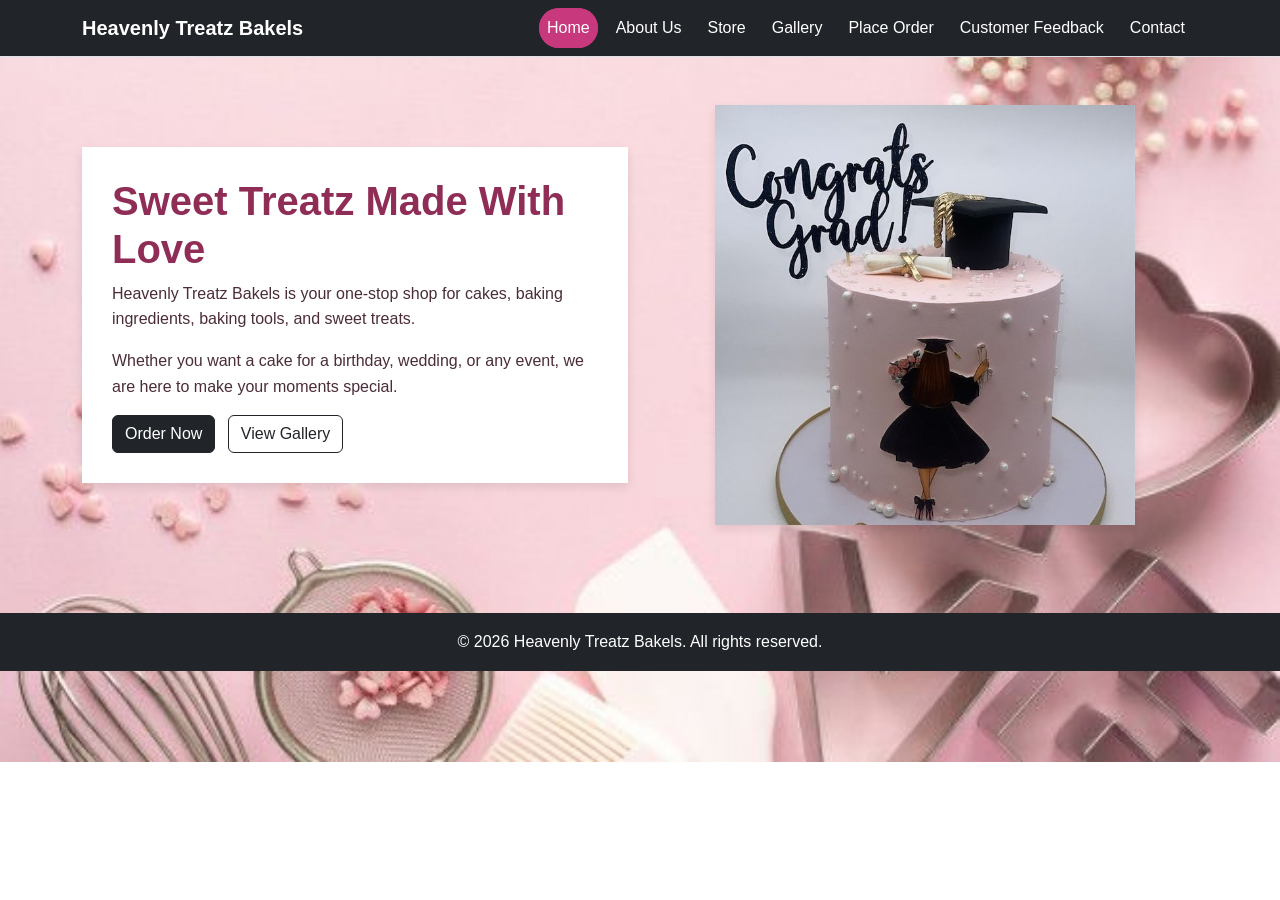
<file: index.html>
<!DOCTYPE html>
<html lang="en">
<head>
    <meta charset="UTF-8">
    <meta name="viewport" content="width=device-width, initial-scale=1.0">
    <title>Heavenly Treatz Bakels</title>

    <link href="https://cdn.jsdelivr.net/npm/bootstrap@5.3.0/dist/css/bootstrap.min.css" rel="stylesheet">

    <link rel="stylesheet" href="styles.css">
</head>

<body>

<header class="bg-light border-bottom">

<nav class="navbar navbar-expand-lg navbar-dark bg-dark">
    <div class="container">

        <a class="navbar-brand fw-bold" href="index.html">Heavenly Treatz Bakels</a>

        <button class="navbar-toggler" type="button" data-bs-toggle="collapse" data-bs-target="#navbarNav">
            <span class="navbar-toggler-icon"></span>
        </button>

        <div class="collapse navbar-collapse" id="navbarNav">

            <ul class="navbar-nav ms-auto">

                <li class="nav-item">
                    <a class="nav-link active" href="index.html">Home</a>
                </li>

                <li class="nav-item">
                    <a class="nav-link" href="about us.html">About Us</a>
                </li>

                <li class="nav-item">
                    <a class="nav-link" href="store.html">Store</a>
                </li>

                <li class="nav-item">
                    <a class="nav-link" href="gallery.html">Gallery</a>
                </li>

                <li class="nav-item">
                    <a class="nav-link" href="place order.html">Place Order</a>
                </li>

                <li class="nav-item">
                    <a class="nav-link" href="customer-feedback.html">Customer Feedback</a>
                </li>

                <li class="nav-item">
                    <a class="nav-link" href="contact us.html">Contact</a>
                </li>

            </ul>

        </div>
    </div>
</nav>

</header>

<main class="container py-5">

    <div class="row align-items-center g-4">

        <div class="col-lg-6">
            <div class="home-hero-text">
                <h1 class="display-6 fw-bold">Sweet Treatz Made With Love</h1>

                <p>
                    Heavenly Treatz Bakels is your one-stop shop for cakes, baking ingredients,
                    baking tools, and sweet treats.
                </p>

                <p>
                    Whether you want a cake for a birthday, wedding, or any event,
                    we are here to make your moments special.
                </p>

                <a href="place order.html" class="btn btn-dark me-2">Order Now</a>
                <a href="gallery.html" class="btn btn-outline-dark">View Gallery</a>
            </div>
        </div>

        <div class="col-lg-6 text-center">
           <img src="gradu-cake.jpg
           " alt="Featured Cake" class="img-fluid hero-cake-image">
        </div>

    </div>

</main>

<footer class="bg-dark text-white text-center py-3">
    <p class="mb-0">&copy; 2026 Heavenly Treatz Bakels. All rights reserved.</p>
</footer>

<script src="https://cdn.jsdelivr.net/npm/bootstrap@5.3.0/dist/js/bootstrap.min.js"></script>

</body>
</html>
</file>
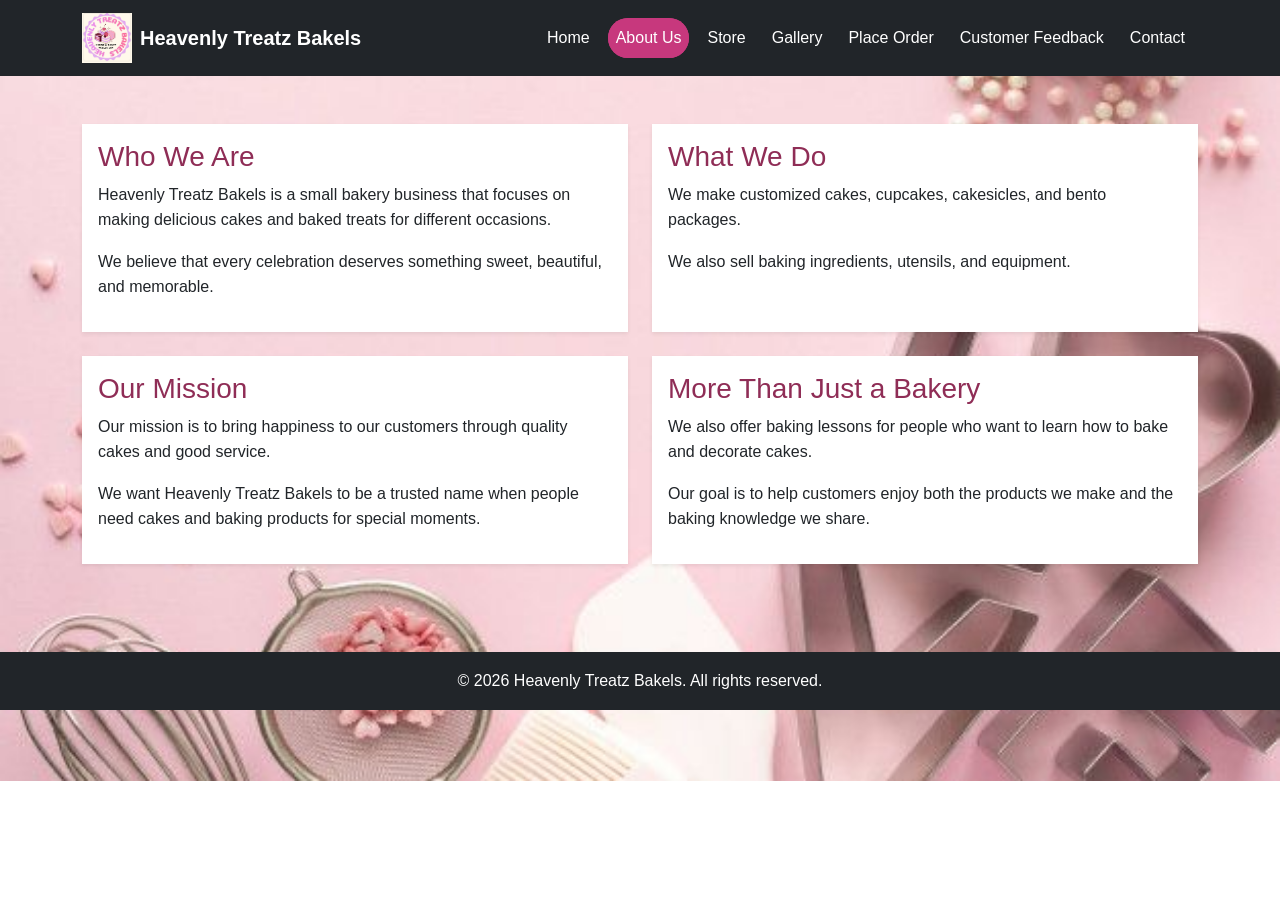
<file: about us.html>
<!DOCTYPE html>
<html lang="en">
<head>
<meta charset="UTF-8">
<meta name="viewport" content="width=device-width, initial-scale=1.0">
<title>About Us - Heavenly Treatz Bakels</title>

<link href="https://cdn.jsdelivr.net/npm/bootstrap@5.3.0/dist/css/bootstrap.min.css" rel="stylesheet">
<link rel="stylesheet" href="styles.css">
</head>

<body>

</header>

<nav class="navbar navbar-expand-lg navbar-dark bg-dark">

     <div class="container">

<a class="navbar-brand d-flex align-items-center" href="index.html">
      <img src="Heavenly Treatz Bakels Logo.jpg" alt="Logo" class="logo me-2">
        <span class="navbar-text text-white">Heavenly Treatz Bakels</span>
</a>


            <button class="navbar-toggler" type="button" data-bs-toggle="collapse" data-bs-target="#navbarNav">
                <span class="navbar-toggler-icon"></span>
            </button>

            <div class="collapse navbar-collapse" id="navbarNav">
                <ul class="navbar-nav ms-auto">
                    <li class="nav-item"><a class="nav-link" href="index.html">Home</a></li>
                    <li class="nav-item"><a class="nav-link active" href="about us.html">About Us</a></li>
                    <li class="nav-item"><a class="nav-link" href="store.html">Store</a></li>
                    <li class="nav-item"><a class="nav-link" href="gallery.html">Gallery</a></li>
                    <li class="nav-item"><a class="nav-link" href="place order.html">Place Order</a></li>
                    <li class="nav-item"><a class="nav-link" href="customer-feedback.html">Customer Feedback</a></li>
                    <li class="nav-item"><a class="nav-link" href="contact us.html">Contact</a></li>
                </ul>
            </div>
        </div>
    </nav>
</header>

<main class="container py-5">

    <div class="row g-4">

        <div class="col-md-6">
            <div class="card h-100 shadow-sm border-0">
                <div class="card-body">
                    <h3>Who We Are</h3>
                    <p>Heavenly Treatz Bakels is a small bakery business that focuses on making delicious cakes and baked treats for different occasions.</p>
                    <p>We believe that every celebration deserves something sweet, beautiful, and memorable.</p>
                </div>
            </div>
        </div>

        <div class="col-md-6">
            <div class="card h-100 shadow-sm border-0">
                <div class="card-body">
                    <h3>What We Do</h3>
                    <p>We make customized cakes, cupcakes, cakesicles, and bento packages.</p>
                    <p>We also sell baking ingredients, utensils, and equipment.</p>
                </div>
            </div>
        </div>

        <div class="col-md-6">
            <div class="card h-100 shadow-sm border-0">
                <div class="card-body">
                    <h3>Our Mission</h3>
                    <p>Our mission is to bring happiness to our customers through quality cakes and good service.</p>
                    <p>We want Heavenly Treatz Bakels to be a trusted name when people need cakes and baking products for special moments.</p>
                </div>
            </div>
        </div>

        <div class="col-md-6">
            <div class="card h-100 shadow-sm border-0">
                <div class="card-body">
                    <h3>More Than Just a Bakery</h3>
                    <p>We also offer baking lessons for people who want to learn how to bake and decorate cakes.</p>
                    <p>Our goal is to help customers enjoy both the products we make and the baking knowledge we share.</p>
                </div>
            </div>
        </div>

    </div>

</main>

<footer class="bg-dark text-white text-center py-3">
    <p class="mb-0">&copy; 2026 Heavenly Treatz Bakels. All rights reserved.</p>
</footer>

<script src="https://cdn.jsdelivr.net/npm/@popperjs/core@2.11.6/dist/umd/popper.min.js"></script>
<script src="https://cdn.jsdelivr.net/npm/bootstrap@5.3.0/dist/js/bootstrap.min.js"></script>

</body>
</html>
</file>
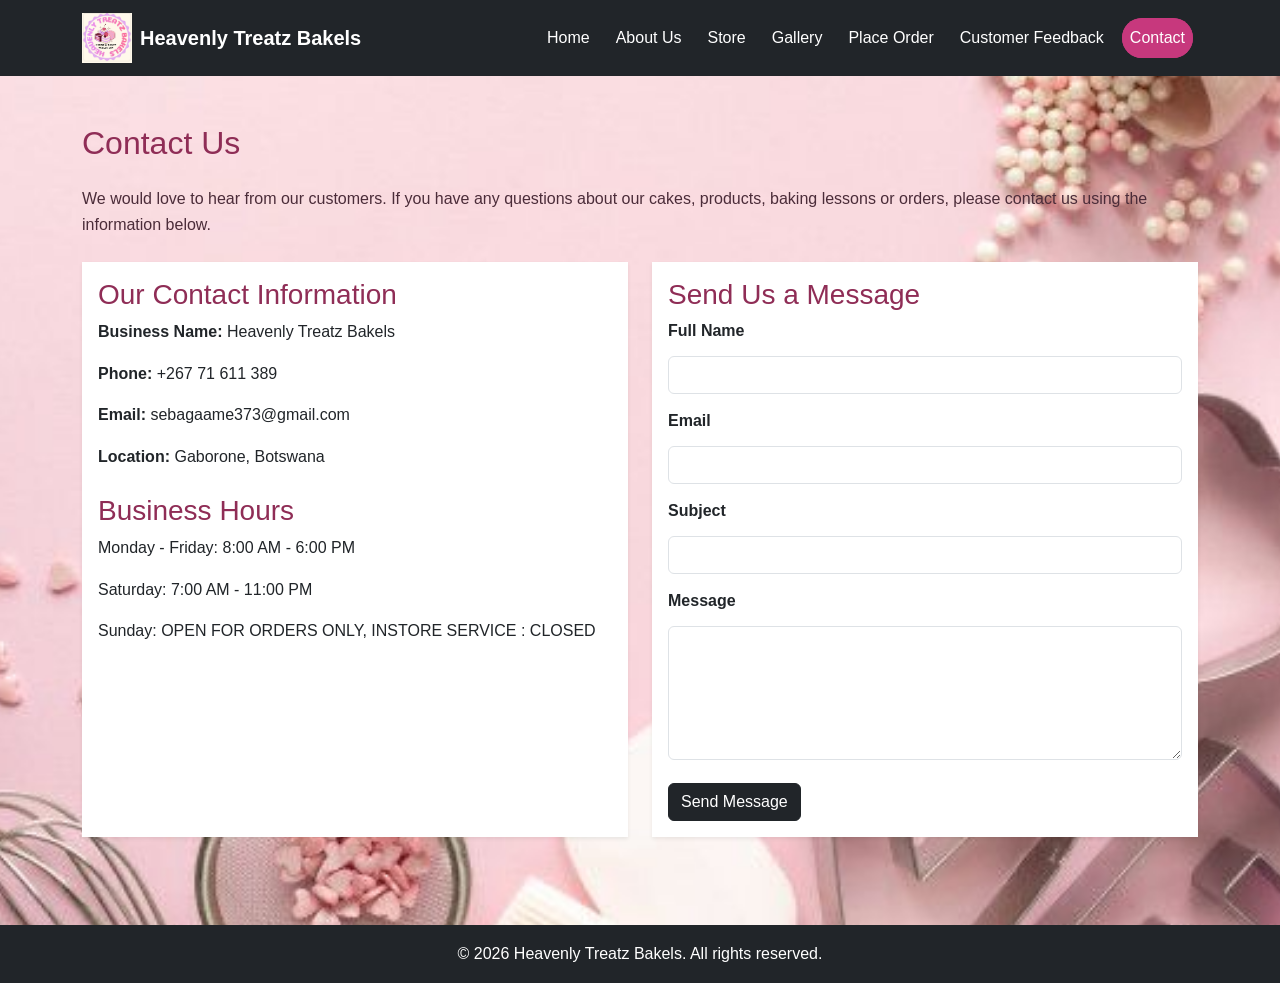
<file: contact us.html>
<!DOCTYPE html>
<html lang="en">
<head>
<meta charset="UTF-8">
<meta name="viewport" content="width=device-width, initial-scale=1.0">
<title>Contact Us | Heavenly Treatz Bakels</title>

<link href="https://cdn.jsdelivr.net/npm/bootstrap@5.3.0/dist/css/bootstrap.min.css" rel="stylesheet">
<link rel="stylesheet" href="styles.css">
</head>

<body>

</header>

<nav class="navbar navbar-expand-lg navbar-dark bg-dark">

     <div class="container">

<a class="navbar-brand d-flex align-items-center" href="index.html">
      <img src="Heavenly Treatz Bakels Logo.jpg" alt="Logo" class="logo me-2">
        <span class="navbar-text text-white">Heavenly Treatz Bakels</span>
</a>


            <button class="navbar-toggler" type="button" data-bs-toggle="collapse" data-bs-target="#navbarNav">
                <span class="navbar-toggler-icon"></span>
            </button>

            <div class="collapse navbar-collapse" id="navbarNav">
                <ul class="navbar-nav ms-auto">
                    <li class="nav-item"><a class="nav-link" href="index.html">Home</a></li>
                    <li class="nav-item"><a class="nav-link" href="about us.html">About Us</a></li>
                    <li class="nav-item"><a class="nav-link" href="store.html">Store</a></li>
                    <li class="nav-item"><a class="nav-link" href="gallery.html">Gallery</a></li>
                    <li class="nav-item"><a class="nav-link" href="place order.html">Place Order</a></li>
                    <li class="nav-item"><a class="nav-link" href="customer-feedback.html">Customer Feedback</a></li>
                    <li class="nav-item"><a class="nav-link active" href="contact us.html">Contact</a></li>
                </ul>
            </div>
        </div>
    </nav>
</header>

<main class="container py-5">

    <h2 class="mb-4">Contact Us</h2>
    <p class="mb-4">
        We would love to hear from our customers. If you have any questions about our cakes,
        products, baking lessons or orders, please contact us using the information below.
    </p>

    <div class="row g-4">

        <div class="col-md-6">
            <div class="card h-100 shadow-sm border-0">
                <div class="card-body">
                    <h3>Our Contact Information</h3>
                    <p><strong>Business Name:</strong> Heavenly Treatz Bakels</p>
                    <p><strong>Phone:</strong> +267 71 611 389</p>
                    <p><strong>Email:</strong> sebagaame373@gmail.com</p>
                    <p><strong>Location:</strong> Gaborone, Botswana</p>

                    <h3 class="mt-4">Business Hours</h3>
                    <p>Monday - Friday: 8:00 AM - 6:00 PM</p>
                    <p>Saturday: 7:00 AM - 11:00 PM</p>
                    <p>Sunday: OPEN FOR ORDERS ONLY, INSTORE SERVICE : CLOSED</p>
                </div>
            </div>
        </div>

        <div class="col-md-6">
            <div class="card h-100 shadow-sm border-0">
                <div class="card-body">
                    <h3>Send Us a Message</h3>

                    <form>
                        <label class="form-label">Full Name</label>
                        <input type="text" class="form-control" required>

                        <label class="form-label">Email</label>
                        <input type="email" class="form-control" required>

                        <label class="form-label">Subject</label>
                        <input type="text" class="form-control">

                        <label class="form-label">Message</label>
                        <textarea rows="5" class="form-control"></textarea>

                        <button type="submit" class="btn btn-dark mt-2">Send Message</button>
                    </form>
                </div>
            </div>
        </div>

    </div>

</main>

<footer class="bg-dark text-white text-center py-3">
    <p class="mb-0">&copy; 2026 Heavenly Treatz Bakels. All rights reserved.</p>
</footer>

<script src="https://cdn.jsdelivr.net/npm/@popperjs/core@2.11.6/dist/umd/popper.min.js"></script>
<script src="https://cdn.jsdelivr.net/npm/bootstrap@5.3.0/dist/js/bootstrap.min.js"></script>

</body>
</html>
</file>
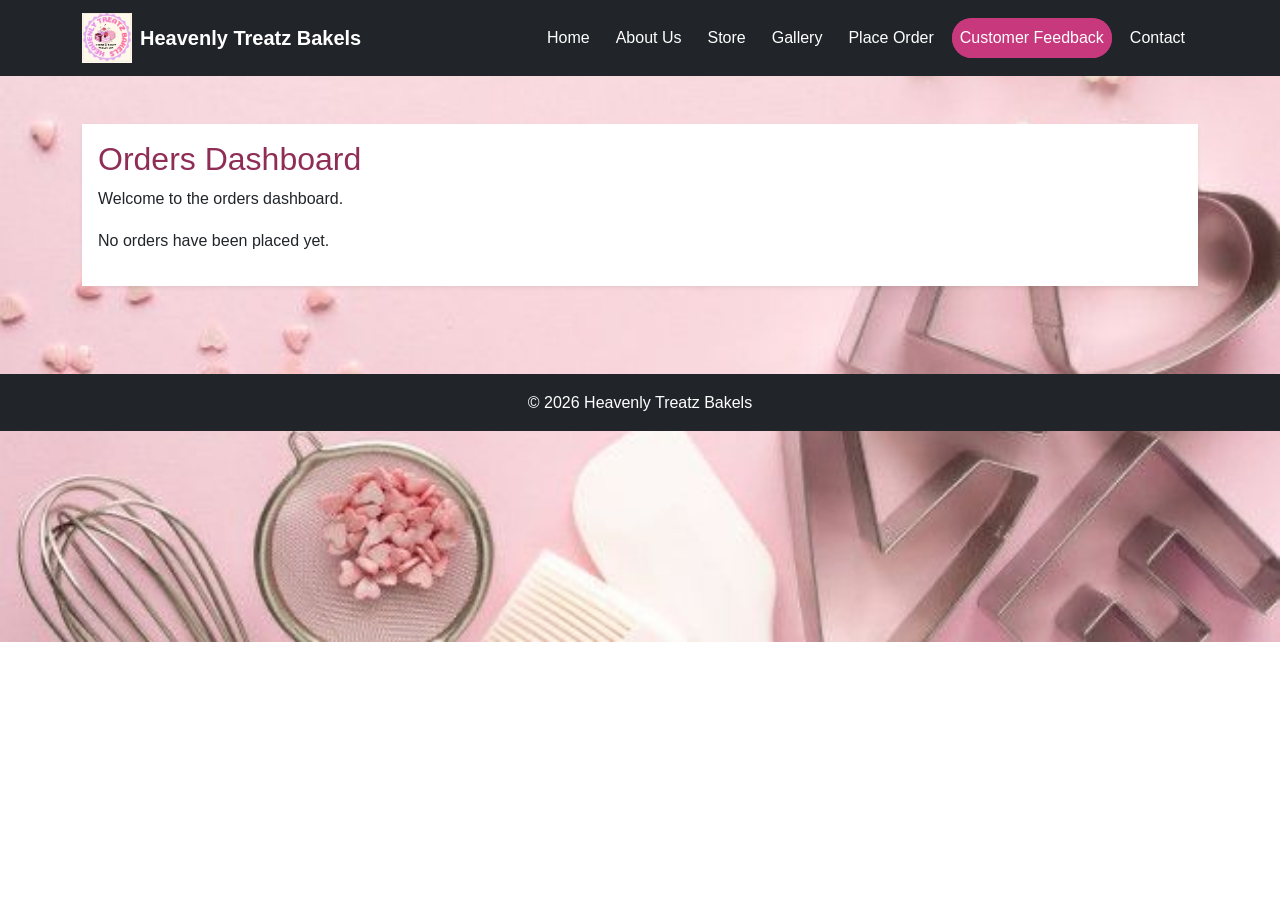
<file: customer-feedback.html>
<!DOCTYPE html>
<html>
<head>
<meta charset="UTF-8">
<meta name="viewport" content="width=device-width, initial-scale=1.0">
<title>Orders - Heavenly Treatz Bakels</title>

<link href="https://cdn.jsdelivr.net/npm/bootstrap@5.3.0/dist/css/bootstrap.min.css" rel="stylesheet">
<link rel="stylesheet" href="styles.css">

<script>
function displayOrders(){
    let orders = JSON.parse(localStorage.getItem("orders")) || [];
    let container = document.getElementById("ordersContainer");
    container.innerHTML = "";

    if(orders.length === 0){
        container.innerHTML = "<p>No orders have been placed yet.</p>";
        return;
    }

    orders.forEach(function(order, index){
        container.innerHTML += `
            <div class="order-box">
                <h3>Order ${index + 1}</h3>
                <p><b>Customer Name:</b> ${order.fullName}</p>
                <p><b>Phone:</b> ${order.phone}</p>
                <p><b>Email:</b> ${order.email}</p>
                <p><b>Product:</b> ${order.product}</p>
                <p><b>Flavour:</b> ${order.flavour}</p>
                <p><b>Quantity:</b> ${order.quantity}</p>
                <p><b>Pickup Date:</b> ${order.pickupDate}</p>
                <p><b>Payment Method:</b> ${order.paymentMethod}</p>
                <p><b>Status:</b> ${order.status ? order.status : "Pending"}</p>
                <p><b>Feedback Sent:</b> ${order.feedback ? order.feedback : "No feedback yet"}</p>

                <label class="form-label"><b>Send Feedback to Customer:</b></label>
                <textarea id="feedback-${order.id}" class="form-control mb-3" placeholder="Write feedback for your beloved customer...">${order.feedback || ""}</textarea>

                <button onclick="saveFeedback(${order.id})" class="btn btn-dark">Send Feedback</button>
                <button onclick="deleteOrder(${order.id})" class="btn btn-outline-dark">Delete Order</button>
            </div>
        `;
    });
}

function saveFeedback(orderId){
    let orders = JSON.parse(localStorage.getItem("orders")) || [];
    let feedbackText = document.getElementById("feedback-" + orderId).value;

    orders = orders.map(function(order){
        if(order.id === orderId){
            order.feedback = feedbackText;
            order.status = "Responded";
        }
        return order;
    });

    localStorage.setItem("orders", JSON.stringify(orders));
    alert("Feedback has been saved for the customer.");
    displayOrders();
}

function deleteOrder(orderId){
    let orders = JSON.parse(localStorage.getItem("orders")) || [];
    orders = orders.filter(function(order){
        return order.id !== orderId;
    });

    localStorage.setItem("orders", JSON.stringify(orders));
    displayOrders();
}

window.onload = displayOrders;
</script>
</head>
<body>

</header>

<nav class="navbar navbar-expand-lg navbar-dark bg-dark">

     <div class="container">

<a class="navbar-brand d-flex align-items-center" href="index.html">
      <img src="Heavenly Treatz Bakels Logo.jpg" alt="Logo" class="logo me-2">
        <span class="navbar-text text-white">Heavenly Treatz Bakels</span>
</a>


            <button class="navbar-toggler" type="button" data-bs-toggle="collapse" data-bs-target="#navbarNav">
                <span class="navbar-toggler-icon"></span>
            </button>

            <div class="collapse navbar-collapse" id="navbarNav">
                <ul class="navbar-nav ms-auto">
                    <li class="nav-item"><a class="nav-link" href="index.html">Home</a></li>
                    <li class="nav-item"><a class="nav-link" href="about us.html">About Us</a></li>
                    <li class="nav-item"><a class="nav-link" href="store.html">Store</a></li>
                    <li class="nav-item"><a class="nav-link" href="gallery.html">Gallery</a></li>
                    <li class="nav-item"><a class="nav-link" href="place order.html">Place Order</a></li>
                    <li class="nav-item"><a class="nav-link active" href="customer-feedback.html">Customer Feedback</a></li>
                    <li class="nav-item"><a class="nav-link" href="contact us.html">Contact</a></li>
                </ul>
            </div>
        </div>
    </nav>
</header>

<main class="container py-5">
    <div class="card shadow-sm border-0">
        <div class="card-body">
            <h2>Orders Dashboard</h2>
            <p>Welcome to the orders dashboard.</p>
            <div id="ordersContainer"></div>
        </div>
    </div>
</main>

<footer class="bg-dark text-white text-center py-3">
    <p class="mb-0">&copy; 2026 Heavenly Treatz Bakels</p>
</footer>

<script src="https://cdn.jsdelivr.net/npm/@popperjs/core@2.11.6/dist/umd/popper.min.js"></script>
<script src="https://cdn.jsdelivr.net/npm/bootstrap@5.3.0/dist/js/bootstrap.min.js"></script>

</body>
</html>
</file>
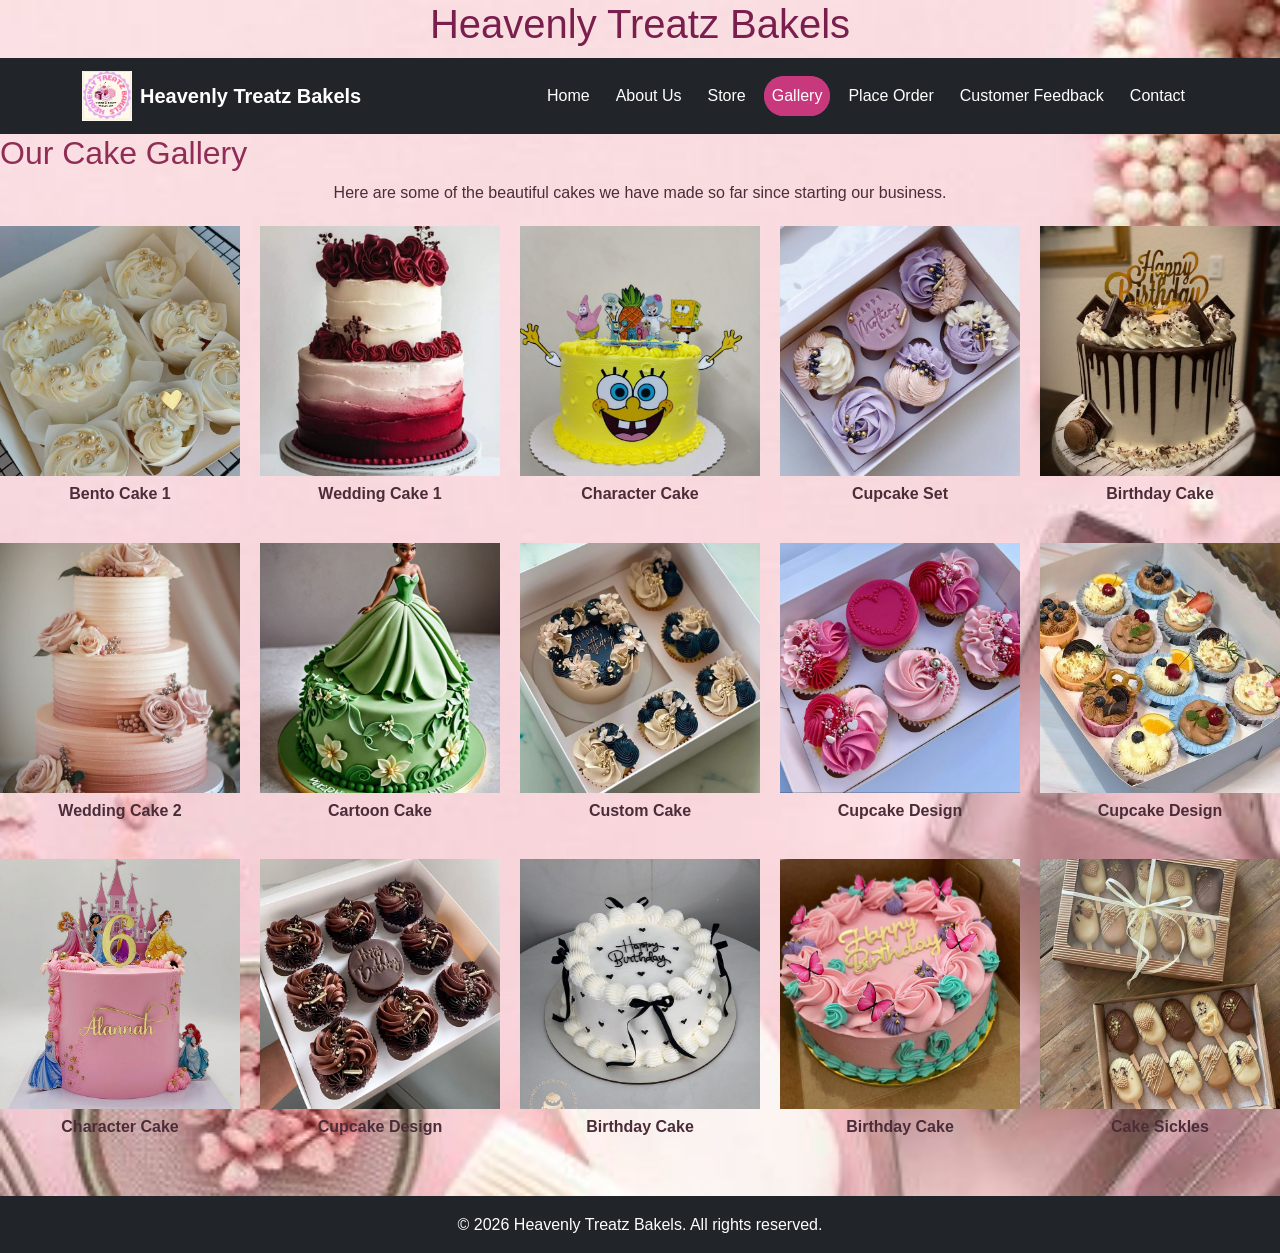
<file: gallery.html>
<!DOCTYPE html>
<html lang="en">
<head>
    <meta charset="UTF-8">
    <meta name="viewport" content="width=device-width, initial-scale=1.0">
    <title>Cake Gallery - Heavenly Treatz Bakels</title>

<link href="https://cdn.jsdelivr.net/npm/bootstrap@5.3.0/dist/css/bootstrap.min.css" rel="stylesheet">

<link rel="stylesheet" href="styles.css">

<script>
function openLightbox(imageSrc, imageName){
document.getElementById("lightbox").style.display = "block";
document.getElementById("lightbox-image").src = imageSrc;
document.getElementById("lightbox-caption").innerText = imageName;
}
function closeLightbox(){
document.getElementById("lightbox").style.display = "none";
}
</script>

</head>

<body>

<header>
    <h1>Heavenly Treatz Bakels</h1>

<nav class="navbar navbar-expand-lg navbar-dark bg-dark">
<div class="container">

<a class="navbar-brand d-flex align-items-center" href="index.html">
<img src="Heavenly Treatz Bakels Logo.jpg"
alt="Logo"
class="logo me-2">

<span class="text-white">
Heavenly Treatz Bakels
</span>

</a>

<button class="navbar-toggler"
type="button"
data-bs-toggle="collapse"
data-bs-target="#navbarNav">

<span class="navbar-toggler-icon"></span>

</button>

     <div class="collapse navbar-collapse" id="navbarNav">

        <ul class="navbar-nav ms-auto">

       <li class="nav-item">
           <a class="nav-link" href="index.html">Home</a>
       </li>

       <li class="nav-item">
           <a class="nav-link" href="about us.html">About Us</a>
       </li>

         <li class="nav-item">
        <a class="nav-link" href="store.html">Store</a>
      </li>

<li class="nav-item">
<a class="nav-link active" href="gallery.html">Gallery</a>
</li>

<li class="nav-item">
<a class="nav-link" href="place order.html">Place Order</a>
</li>

<li class="nav-item">
<a class="nav-link" href="customer-feedback.html">Customer Feedback</a>
</li>

<li class="nav-item">
<a class="nav-link" href="contact us.html">Contact</a>
</li>

                </ul>
            </div>
        </div>
    </nav>
</header>

<main>
    <div class="content-box">
        <h2 class="gallery-title">Our Cake Gallery</h2>
        <p class="text-center">
            Here are some of the beautiful cakes we have made so far since starting our business.
        </p>

<div class="gallery-grid">



<div class="gallery-item">
<img src="bento-pack a.jpg"
onclick="openLightbox('bento-pack a.jpg','Bento Cake 1')">
<p>Bento Cake 1</p>
</div>



<div class="gallery-item">
<img src="wedding-cake a.jpg"
onclick="openLightbox('wedding-cake a.jpg','Wedding Cake 1')">
<p>Wedding Cake 1</p>
</div>



<div class="gallery-item">
<img src="character-cake a.jpg"
onclick="openLightbox('character-cake a.jpg','Character Cake')">
<p>Character Cake</p>
</div>



<div class="gallery-item">
<img src="cupcake-set a.jpg"
onclick="openLightbox('cupcake-set a.jpg','Cupcake Set')">
<p>Cupcake Set</p>
</div>



<div class="gallery-item">
<img src="birthday-cake b.jpg"
onclick="openLightbox('birthday-cake b.jpg','Birthday Cake')">
<p>Birthday Cake</p>
</div>



<div class="gallery-item">
<img src="wedding-cake b.jpg"
onclick="openLightbox('wedding-cake b.jpg','Wedding Cake 2')">
<p>Wedding Cake 2</p>
</div>



<div class="gallery-item">
<img src="character-cake b.jpg"
onclick="openLightbox('character-cake b.jpg','Cartoon Cake')">
<p>Cartoon Cake</p>
</div>



<div class="gallery-item">
<img src="bento-pack b.jpg"
onclick="openLightbox('bento-pack b.jpg','Custom Cake')">
<p>Custom Cake</p>
</div>



<div class="gallery-item">
<img src="cupcake-set c.jpg"
onclick="openLightbox('cupcake-set c.jpg','Cupcake Design')">
<p>Cupcake Design</p>
</div>



<div class="gallery-item">
<img src="cupcake-set b.jpg"
onclick="openLightbox('cupcake-set b.jpg','Cupcake Design')">
<p>Cupcake Design</p>
</div>



<div class="gallery-item">
<img src="character-cake c.jpg"
onclick="openLightbox('character-cake c.jpg','Character Cake')">
<p>Character Cake</p>
</div>



<div class="gallery-item">
<img src="cupcake-set d.jpg"
onclick="openLightbox('cupcake-set d.jpg','Cupcake Design')">
<p>Cupcake Design</p>
</div>



<div class="gallery-item">
<img src="birthday-cake a.jpg"
onclick="openLightbox('birthday-cake a.jpg','Birthday Cake')">
<p>Birthday Cake</p>
</div>



<div class="gallery-item">
<img src="birthday-cake c.jpg"
onclick="openLightbox('birthday-cake c.jpg','Birthday Cake')">
<p>Birthday Cake</p>
</div>



<div class="gallery-item">
<img src="cake-sickles a.jpg"
onclick="openLightbox('cake-sickles a.jpg','Cake Sickles')">
<p>Cake Sickles</p>
</div>



</div>

</main>

<div id="lightbox" class="lightbox">

<span class="close-btn"
onclick="closeLightbox()">
&times;
</span>

<img id="lightbox-image">
<p id="lightbox-caption"></p>

</div>
<footer class="bg-dark text-white text-center py-3">
    <p class="mb-0">&copy; 2026 Heavenly Treatz Bakels. All rights reserved.</p>
</footer>

<script src="https://cdn.jsdelivr.net/npm/@popperjs/core@2.11.6/dist/umd/popper.min.js"></script>
<script src="https://cdn.jsdelivr.net/npm/bootstrap@5.3.0/dist/js/bootstrap.min.js"></script>

</body>
</html>
</file>
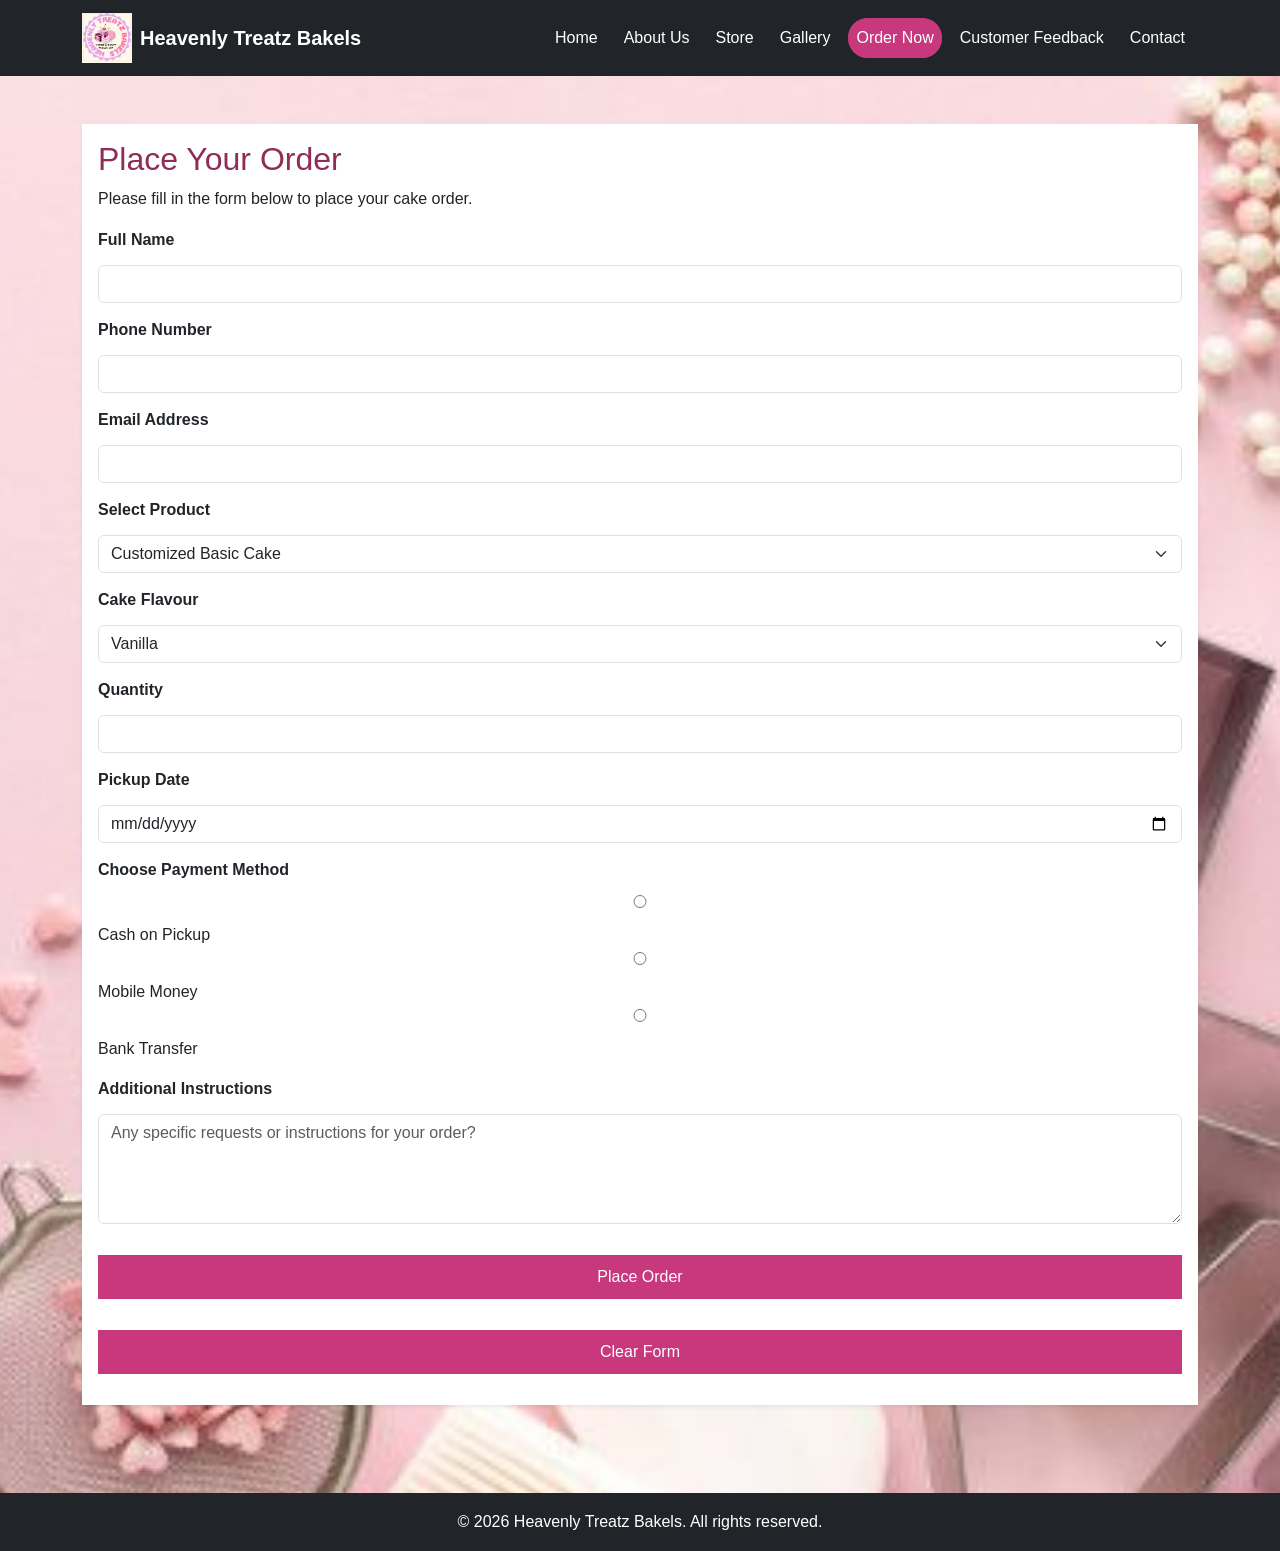
<file: place order.html>
<!DOCTYPE html>
<html>
<head>
<meta charset="UTF-8">
<meta name="viewport" content="width=device-width, initial-scale=1.0">
<title>Place an Order - Heavenly Treatz Bakels</title>

<link href="https://cdn.jsdelivr.net/npm/bootstrap@5.3.0/dist/css/bootstrap.min.css" rel="stylesheet">
<link rel="stylesheet" href="styles.css">

<script>
function saveOrder(event){
    event.preventDefault();

    let fullName = document.getElementById("fullname").value;
    let phone = document.getElementById("phone").value;
    let email = document.getElementById("email").value;
    let product = document.getElementById("product").value;
    let flavour = document.getElementById("flavour").value;
    let quantity = document.getElementById("quantity").value;
    let pickupDate = document.getElementById("pickupDate").value;
    let instructions = document.getElementById("instructions").value;
    let paymentMethod = document.querySelector('input[name="paymentMethod"]:checked').value;

    let order = {
        id: Date.now(),
        fullName: fullName,
        phone: phone,
        email: email,
        product: product,
        flavour: flavour,
        quantity: quantity,
        pickupDate: pickupDate,
        instructions: instructions,
        paymentMethod: paymentMethod,
        status: "Pending",
        feedback: ""
    };

    let orders = JSON.parse(localStorage.getItem("orders")) || [];
    orders.push(order);
    localStorage.setItem("orders", JSON.stringify(orders));

    document.getElementById("confirmation").style.display = "block";
    document.getElementById("orderForm").reset();
    document.getElementById("paymentInfo").innerHTML = "";
}

function closePopup(){
    document.getElementById("confirmation").style.display = "none";
}

function showPaymentInfo(){
    let method = document.querySelector('input[name="paymentMethod"]:checked').value;
    let paymentInfo = document.getElementById("paymentInfo");

    if(method === "Mobile Money"){
        paymentInfo.innerHTML = "<div class='alert alert-info mt-3'>BANK: FNB | Ewallet & PayToCell: +267 71 611 389</div>";
    }
    else if(method === "Bank Transfer"){
        paymentInfo.innerHTML = "<div class='alert alert-info mt-3'>Bank: FNB | Account Number: 1234567890</div>";
    }
    else{
        paymentInfo.innerHTML = "<div class='alert alert-info mt-3'>Payment will be made when collecting the order.</div>";
    }
}
</script>

</head>

<body>

</header>

<nav class="navbar navbar-expand-lg navbar-dark bg-dark">

     <div class="container">

<a class="navbar-brand d-flex align-items-center" href="index.html">
      <img src="Heavenly Treatz Bakels Logo.jpg" alt="Logo" class="logo me-2">
        <span class="navbar-text text-white">Heavenly Treatz Bakels</span>
</a>


            <button class="navbar-toggler" type="button" data-bs-toggle="collapse" data-bs-target="#navbarNav">
                <span class="navbar-toggler-icon"></span>
            </button>

            <div class="collapse navbar-collapse" id="navbarNav">
                <ul class="navbar-nav ms-auto">
                    <li class="nav-item"><a class="nav-link" href="index.html">Home</a></li>
                    <li class="nav-item"><a class="nav-link" href="about us.html">About Us</a></li>
                    <li class="nav-item"><a class="nav-link" href="store.html">Store</a></li>
                    <li class="nav-item"><a class="nav-link" href="gallery.html">Gallery</a></li>
                    <li class="nav-item"><a class="nav-link active" href="place order.html">Order Now</a></li>
                    <li class="nav-item"><a class="nav-link" href="customer-feedback.html">Customer Feedback</a></li>
                    <li class="nav-item"><a class="nav-link" href="contact us.html">Contact</a></li>
                </ul>
            </div>
        </div>
    </nav>
</header>

<main class="container py-5">
    <div class="card shadow-sm border-0">
        <div class="card-body">
            <h2>Place Your Order</h2>
            <p>Please fill in the form below to place your cake order.</p>

            <form id="orderForm" onsubmit="saveOrder(event)">

                <label class="form-label">Full Name</label>
                <input type="text" id="fullname" class="form-control" required>

                <label class="form-label">Phone Number</label>
                <input type="tel" id="phone" class="form-control" required>

                <label class="form-label">Email Address</label>
                <input type="email" id="email" class="form-control" required>

                <label class="form-label">Select Product</label>
                <select id="product" class="form-select" required>
                    <option>Customized Basic Cake</option>
                    <option>Customized Wedding Cake</option>
                    <option>Customized Character Cake</option>
                    <option>6 Cupcakes Package</option>
                    <option>12 Cupcakes Package</option>
                    <option>6 Cakesicles</option>
                    <option>Bento Package</option>
                </select>

                <label class="form-label">Cake Flavour</label>
                <select id="flavour" class="form-select">
                    <option>Vanilla</option>
                    <option>Chocolate</option>
                    <option>Red Velvet</option>
                    <option>Caramel</option>
                    <option>Lemon</option>
                    <option>Strawberry</option>
                </select>

                <label class="form-label">Quantity</label>
                <input type="number" id="quantity" class="form-control" min="1" required>

                <label class="form-label">Pickup Date</label>
                <input type="date" id="pickupDate" class="form-control" required>

                <label class="form-label">Choose Payment Method</label>
                <div class="mb-3">
                    <input type="radio" name="paymentMethod" value="Cash on Pickup" onclick="showPaymentInfo()" required> Cash on Pickup
                    <br>
                    <input type="radio" name="paymentMethod" value="Mobile Money" onclick="showPaymentInfo()"> Mobile Money
                    <br>
                    <input type="radio" name="paymentMethod" value="Bank Transfer" onclick="showPaymentInfo()"> Bank Transfer
                </div>

                <div id="paymentInfo"></div>

                <label class="form-label">Additional Instructions</label>
                <textarea id="instructions" rows="4" class="form-control" placeholder="Any specific requests or instructions for your order?"></textarea>

                <input type="submit" value="Place Order" class="btn btn-dark mt-3">
                <input type="reset" value="Clear Form" class="btn btn-outline-dark mt-3">
            </form>
        </div>
    </div>
</main>

<div id="confirmation" class="popup">
    <h3>Order Submitted</h3>
    <p>Thank you for choosing Heavenly Treatz Bakels. We will contact you to confirm your order details.</p>
    <p>Please note that 45% deposit is required to secure your order. Full amount shall be paid upon pickup.</p>
    <button onclick="closePopup()" class="btn btn-dark">Close</button>
</div>

<footer class="bg-dark text-white text-center py-3">
    <p class="mb-0">&copy; 2026 Heavenly Treatz Bakels. All rights reserved.</p>
</footer>

<script src="https://cdn.jsdelivr.net/npm/@popperjs/core@2.11.6/dist/umd/popper.min.js"></script>
<script src="https://cdn.jsdelivr.net/npm/bootstrap@5.3.0/dist/js/bootstrap.min.js"></script>

</body>
</html>
</file>
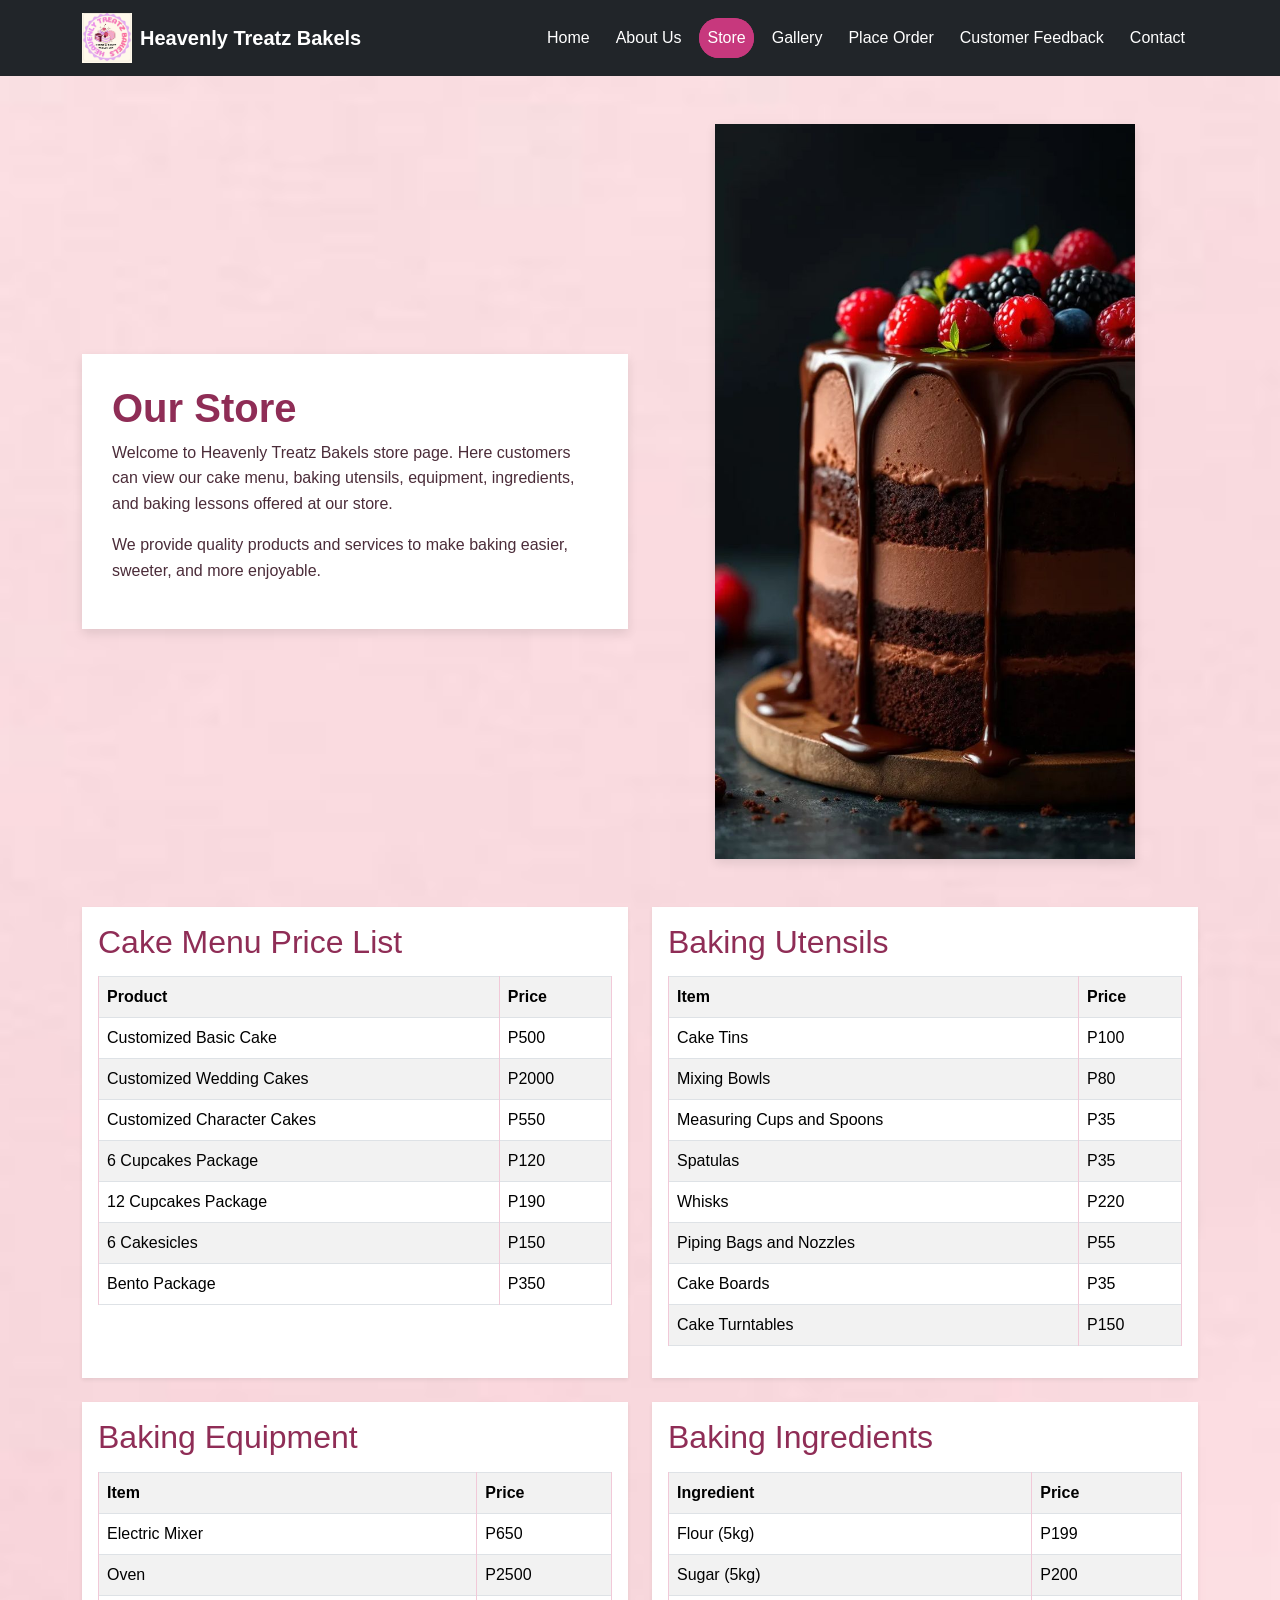
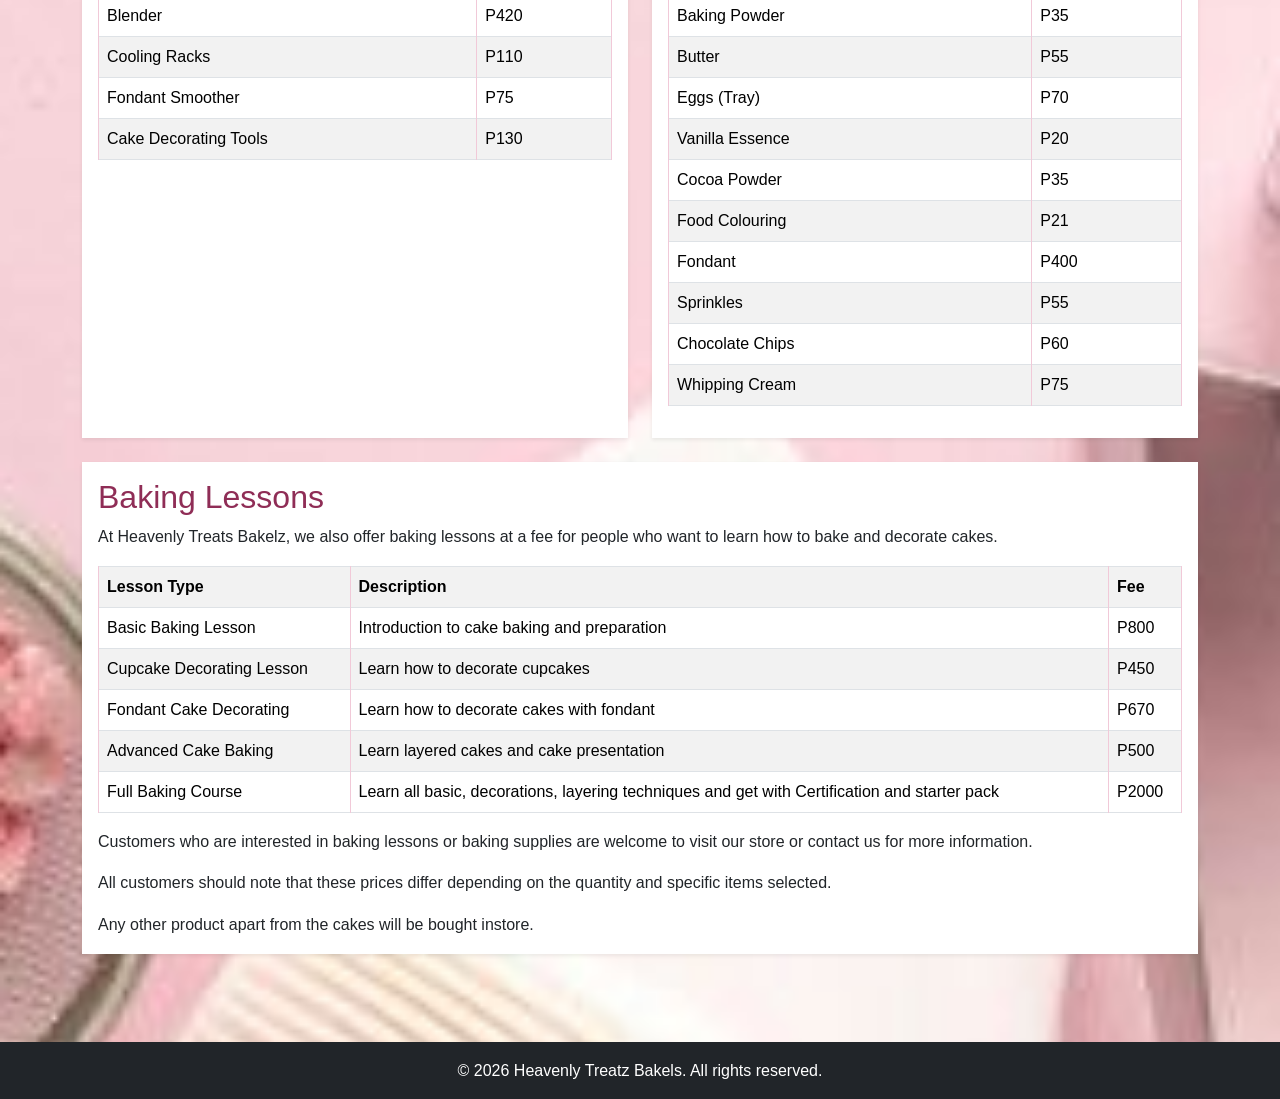
<file: store.html>
<!DOCTYPE html>
<html lang="en">
<head>
    <meta charset="UTF-8">
    <meta name="viewport" content="width=device-width, initial-scale=1.0">
    <title>Store - Heavenly Treatz Bakels</title>

    <link href="https://cdn.jsdelivr.net/npm/bootstrap@5.3.0/dist/css/bootstrap.min.css" rel="stylesheet">
    <link rel="stylesheet" href="styles.css">
</head>
<body>

</header>

<nav class="navbar navbar-expand-lg navbar-dark bg-dark">

     <div class="container">

<a class="navbar-brand d-flex align-items-center" href="index.html">
      <img src="Heavenly Treatz Bakels Logo.jpg" alt="Logo" class="logo me-2">
        <span class="navbar-text text-white">Heavenly Treatz Bakels</span>
</a>


            <button class="navbar-toggler" type="button" data-bs-toggle="collapse" data-bs-target="#navbarNav">
                <span class="navbar-toggler-icon"></span>
            </button>

            <div class="collapse navbar-collapse" id="navbarNav">
                <ul class="navbar-nav ms-auto">

                    <li class="nav-item">
                        <a class="nav-link" href="index.html">Home</a>
                    </li>

                    <li class="nav-item">
                        <a class="nav-link" href="about us.html">About Us</a>
                    </li>

                    <li class="nav-item">
                        <a class="nav-link active" href="store.html">Store</a>
                    </li>

                    <li class="nav-item">
                        <a class="nav-link" href="gallery.html">Gallery</a>
                    </li>

                    <li class="nav-item">
                        <a class="nav-link" href="place order.html">Place Order</a>
                    </li>

                    <li class="nav-item">
                        <a class="nav-link" href="customer-feedback.html">Customer Feedback</a>
                    </li>

                    <li class="nav-item">
                        <a class="nav-link" href="contact us.html">Contact</a>
                    </li>

                </ul>
            </div>

        </div>
    </nav>
</header>

<main class="container py-5">

    <div class="row align-items-center g-4 mb-5">
        <div class="col-lg-6">
            <div class="home-hero-text">
                <h1 class="display-6 fw-bold">Our Store</h1>
                <p>
                    Welcome to Heavenly Treatz Bakels store page.
                    Here customers can view our cake menu, baking utensils,
                    equipment, ingredients, and baking lessons offered at our store.
                </p>
                <p>
                    We provide quality products and services to make baking easier,
                    sweeter, and more enjoyable.
                </p>
            </div>
        </div>

        <div class="col-lg-6 text-center">
            <img src="choc-cake.jpg" alt="Store Cake Display" class="img-fluid hero-cake-image">
        </div>
    </div>

    <div class="row g-4">

        <div class="col-lg-6">
            <div class="card h-100 shadow-sm border-0">
                <div class="card-body">
                    <h2>Cake Menu Price List</h2>
                    <table class="table table-bordered table-striped">
                        <tr>
                            <th>Product</th>
                            <th>Price</th>
                        </tr>
                        <tr>
                            <td>Customized Basic Cake</td>
                            <td>P500</td>
                        </tr>
                        <tr>
                            <td>Customized Wedding Cakes</td>
                            <td>P2000</td>
                        </tr>
                        <tr>
                            <td>Customized Character Cakes</td>
                            <td>P550</td>
                        </tr>
                        <tr>
                            <td>6 Cupcakes Package</td>
                            <td>P120</td>
                        </tr>
                        <tr>
                            <td>12 Cupcakes Package</td>
                            <td>P190</td>
                        </tr>
                        <tr>
                            <td>6 Cakesicles</td>
                            <td>P150</td>
                        </tr>
                        <tr>
                            <td>Bento Package</td>
                            <td>P350</td>
                        </tr>
                    </table>
                </div>
            </div>
        </div>

        <div class="col-lg-6">
            <div class="card h-100 shadow-sm border-0">
                <div class="card-body">
                    <h2>Baking Utensils</h2>
                    <table class="table table-bordered table-striped">
                        <tr>
                            <th>Item</th>
                            <th>Price</th>
                        </tr>
                        <tr>
                            <td>Cake Tins</td>
                            <td>P100</td>
                        </tr>
                        <tr>
                            <td>Mixing Bowls</td>
                            <td>P80</td>
                        </tr>
                        <tr>
                            <td>Measuring Cups and Spoons</td>
                            <td>P35</td>
                        </tr>
                        <tr>
                            <td>Spatulas</td>
                            <td>P35</td>
                        </tr>
                        <tr>
                            <td>Whisks</td>
                            <td>P220</td>
                        </tr>
                        <tr>
                            <td>Piping Bags and Nozzles</td>
                            <td>P55</td>
                        </tr>
                        <tr>
                            <td>Cake Boards</td>
                            <td>P35</td>
                        </tr>
                        <tr>
                            <td>Cake Turntables</td>
                            <td>P150</td>
                        </tr>
                    </table>
                </div>
            </div>
        </div>

        <div class="col-lg-6">
            <div class="card h-100 shadow-sm border-0">
                <div class="card-body">
                    <h2>Baking Equipment</h2>
                    <table class="table table-bordered table-striped">
                        <tr>
                            <th>Item</th>
                            <th>Price</th>
                        </tr>
                        <tr>
                            <td>Electric Mixer</td>
                            <td>P650</td>
                        </tr>
                        <tr>
                            <td>Oven</td>
                            <td>P2500</td>
                        </tr>
                        <tr>
                            <td>Blender</td>
                            <td>P420</td>
                        </tr>
                        <tr>
                            <td>Cooling Racks</td>
                            <td>P110</td>
                        </tr>
                        <tr>
                            <td>Fondant Smoother</td>
                            <td>P75</td>
                        </tr>
                        <tr>
                            <td>Cake Decorating Tools</td>
                            <td>P130</td>
                        </tr>
                    </table>
                </div>
            </div>
        </div>

        <div class="col-lg-6">
            <div class="card h-100 shadow-sm border-0">
                <div class="card-body">
                    <h2>Baking Ingredients</h2>
                    <table class="table table-bordered table-striped">
                        <tr>
                            <th>Ingredient</th>
                            <th>Price</th>
                        </tr>
                        <tr>
                            <td>Flour (5kg)</td>
                            <td>P199</td>
                        </tr>
                        <tr>
                            <td>Sugar (5kg)</td>
                            <td>P200</td>
                        </tr>
                        <tr>
                            <td>Baking Powder</td>
                            <td>P35</td>
                        </tr>
                        <tr>
                            <td>Butter</td>
                            <td>P55</td>
                        </tr>
                        <tr>
                            <td>Eggs (Tray)</td>
                            <td>P70</td>
                        </tr>
                        <tr>
                            <td>Vanilla Essence</td>
                            <td>P20</td>
                        </tr>
                        <tr>
                            <td>Cocoa Powder</td>
                            <td>P35</td>
                        </tr>
                        <tr>
                            <td>Food Colouring</td>
                            <td>P21</td>
                        </tr>
                        <tr>
                            <td>Fondant</td>
                            <td>P400</td>
                        </tr>
                        <tr>
                            <td>Sprinkles</td>
                            <td>P55</td>
                        </tr>
                        <tr>
                            <td>Chocolate Chips</td>
                            <td>P60</td>
                        </tr>
                        <tr>
                            <td>Whipping Cream</td>
                            <td>P75</td>
                        </tr>
                    </table>
                </div>
            </div>
        </div>

        <div class="col-12">
            <div class="card h-100 shadow-sm border-0">
                <div class="card-body">
                    <h2>Baking Lessons</h2>
                    <p>
                        At Heavenly Treats Bakelz, we also offer baking lessons at a fee
                        for people who want to learn how to bake and decorate cakes.
                    </p>

                    <table class="table table-bordered table-striped">
                        <tr>
                            <th>Lesson Type</th>
                            <th>Description</th>
                            <th>Fee</th>
                        </tr>
                        <tr>
                            <td>Basic Baking Lesson</td>
                            <td>Introduction to cake baking and preparation</td>
                            <td>P800</td>
                        </tr>
                        <tr>
                            <td>Cupcake Decorating Lesson</td>
                            <td>Learn how to decorate cupcakes</td>
                            <td>P450</td>
                        </tr>
                        <tr>
                            <td>Fondant Cake Decorating</td>
                            <td>Learn how to decorate cakes with fondant</td>
                            <td>P670</td>
                        </tr>
                        <tr>
                            <td>Advanced Cake Baking</td>
                            <td>Learn layered cakes and cake presentation</td>
                            <td>P500</td>
                        </tr>
                        <tr>
                            <td>Full Baking Course</td>
                            <td>Learn all basic, decorations, layering techniques and get with Certification and starter pack</td>
                            <td>P2000</td>
                        </tr>
                    </table>

                    <p>
                        Customers who are interested in baking lessons or baking supplies
                        are welcome to visit our store or contact us for more information.
                    </p>
                    <p>
                        All customers should note that these prices differ depending on the quantity
                        and specific items selected.
                    </p>
                    <p class="mb-0">
                        Any other product apart from the cakes will be bought instore.
                    </p>
                </div>
            </div>
        </div>

    </div>

</main>

<footer class="bg-dark text-white text-center py-3">
    <p class="mb-0">&copy; 2026 Heavenly Treatz Bakels. All rights reserved.</p>
</footer>

<script src="https://cdn.jsdelivr.net/npm/@popperjs/core@2.11.6/dist/umd/popper.min.js"></script>
<script src="https://cdn.jsdelivr.net/npm/bootstrap@5.3.0/dist/js/bootstrap.min.js"></script>

</body>
</html>
</file>
<file: styles.css>
body{
    font-family: Arial, sans-serif;
    background-image: url("HTB background banner.jpg");
    background-size: cover;
    background-position: center;
    background-repeat: no-repeat;
    margin: 0;
    color: #4b2c39;
}

header{
    text-align: center;
}

header h1{
    color: #7a1f4d;
    margin-bottom: 10px;
}

h1, h2, h3, h4, h5{
    color: #8f2d56;
}

p{
    line-height: 1.6;
}

label{
    font-weight: bold;
}

input,
textarea,
select{
    width: 100%;
    padding: 10px;
    margin-top: 5px;
    margin-bottom: 15px;
    border: 1px solid #ccc;
    border-radius: 0;
    box-sizing: border-box;
}

button,
input[type="submit"],
input[type="reset"]{
    background: #c7387d;
    color: white;
    border: none;
    padding: 10px 18px;
    border-radius: 0;
    cursor: pointer;
}

button:hover,
input[type="submit"]:hover,
input[type="reset"]:hover{
    background: #a62d67;
}

footer{
    background: #7a1f4d;
    color: white;
    text-align: center;
    padding: 15px;
    margin-top: 40px;
}

table{
    width: 100%;
    border-collapse: collapse;
    margin-top: 15px;
    margin-bottom: 20px;
    background: white;
}

table th,
table td{
    border: 1px solid #f1c9d8;
    padding: 10px;
    text-align: left;
}

table th{
    background: #c7387d;
    color: white;
}

table tr:nth-child(even){
    background: #fff4f8;
}

.card{
    border-radius: 0;
}

.card img.card-img-top{
    height: 260px;
    object-fit: cover;
    border-radius: 0;
}

.home-hero-text{
    background: white;
    padding: 30px;
    border-radius: 0;
    box-shadow: 0 4px 10px rgba(0,0,0,0.1);
}

.hero-cake-image{
    max-width: 420px;
    width: 100%;
    border-radius: 0;
    box-shadow: 0 4px 10px rgba(0,0,0,0.1);
}

.order-box{
    background: white;
    padding: 20px;
    border-radius: 0;
    box-shadow: 0 4px 10px rgba(0,0,0,0.1);
    margin-bottom: 20px;
}

/* Popup */
.popup{
    display: none;
    position: fixed;
    top: 50%;
    left: 50%;
    transform: translate(-50%, -50%);
    background: white;
    border: 2px solid #e9b8cd;
    padding: 20px;
    border-radius: 0;
    box-shadow: 0 10px 20px rgba(0,0,0,0.2);
    text-align: center;
    width: 90%;
    max-width: 400px;
    z-index: 1000;
}

.gallery-grid{
    display: grid;
    grid-template-columns: repeat(auto-fit, minmax(220px, 1fr));
    gap: 20px;
    margin-top: 20px;
}

.gallery-item{
    text-align: center;
}

.gallery-item img{
    width: 100%;
    height: 250px;
    object-fit: cover;
    border-radius: 0;
    cursor: pointer;
}

.gallery-item p{
    font-weight: bold;
    margin-top: 5px;
}

.lightbox{
    display: none;
    position: fixed;
    top: 0;
    left: 0;
    width: 100%;
    height: 100%;
    background: rgba(0,0,0,0.85);
    text-align: center;
    padding-top: 40px;
    z-index: 2000;
}

.lightbox img{
    max-width: 90%;
    max-height: 80vh;
    border-radius: 0;
}

.close-btn{
    position: absolute;
    top: 20px;
    right: 30px;
    color: white;
    font-size: 40px;
    cursor: pointer;
}

.logo{
    width: 50px;
    height: 50px;
    object-fit: cover;
}

.navbar-brand{
    display: flex;
    align-items: center;
    font-weight: bold;
}

.navbar .nav-link{
    color: white;
    padding: 8px 14px;
    margin: 0 4px;
    transition: 0.3s;
}

.navbar .nav-link:hover,
.navbar .nav-link.active{
    background: #c7387d;
    border-radius: 25px;
    color: white;
}

.nav-btn{
    background: #8f2d56;
    color: white;
    padding: 8px 20px;
    border-radius: 10px;
    text-decoration: none;
    font-weight: bold;
    transition: 0.3s;
}

.nav-btn:hover{
    background: #6e1f42;
    color: white;
}

.popup-overlay{
    display: none;
    position: fixed;
    top: 0;
    left: 0;
    width: 100%;
    height: 100%;
    background: rgba(0,0,0,0.5);
}

.navbar .nav-link{
    color: white;
    padding: 8px 18px;
    margin: 0 5px;
    position: relative;
    transition: 0.3s;
    z-index: 1;
}

.navbar .nav-link::before{
    content: "";
    position: absolute;
    top: 0;
    left: 0;
    width: 100%;
    height: 100%;
    background: #c7387d; 
    border-radius: 25px;  
    transform: scale(0); 
    transition: 0.3s ease;
    z-index: -1;
}

.navbar .nav-link:hover::before{
    transform: scale(1);
}

.navbar .nav-link:hover{
    color: white;
}

.navbar .nav-link.active::before{
    transform: scale(1);
}
</file>
